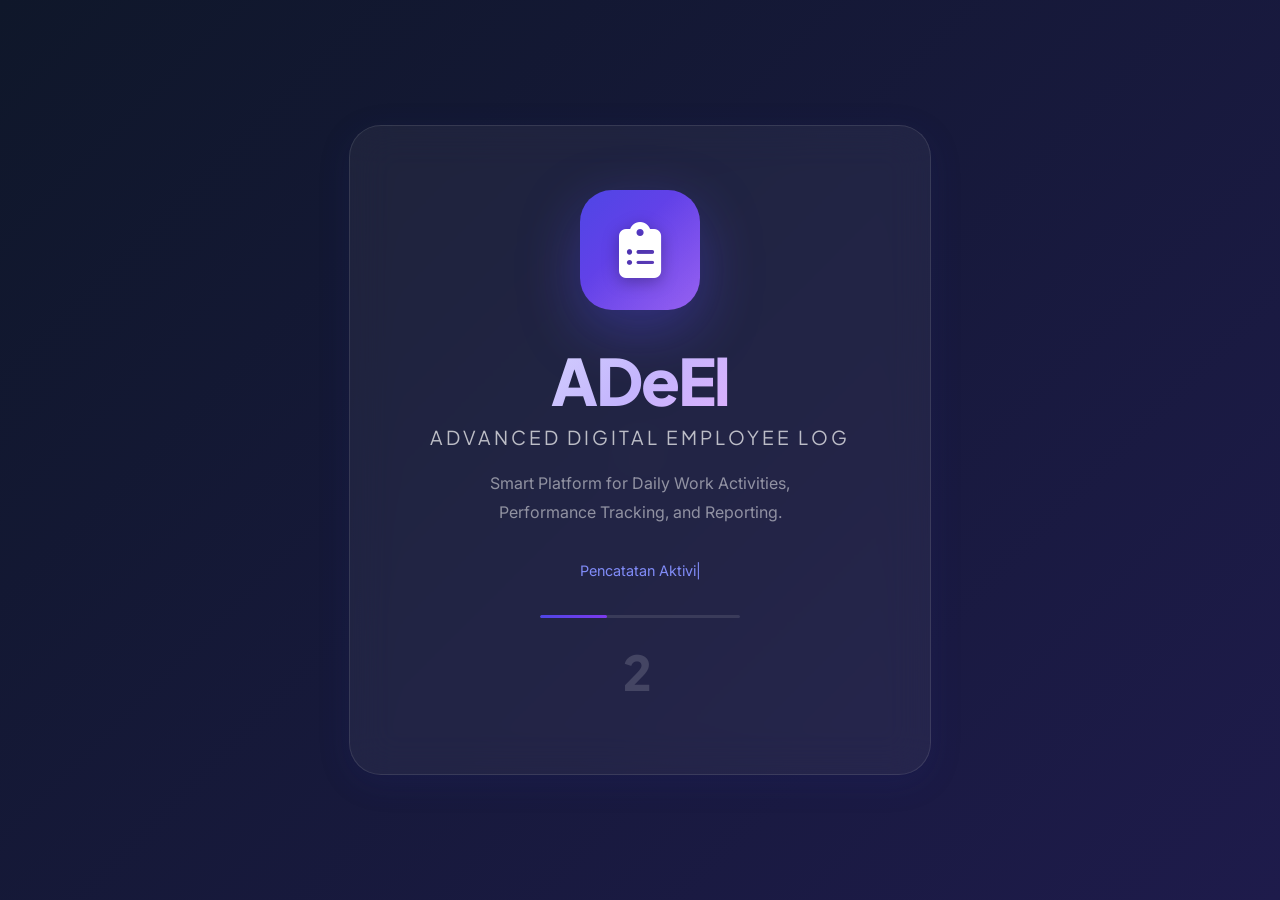
<file: index.html>
﻿<!DOCTYPE html>
<html lang="id">
<head>
    <meta charset="UTF-8">
    <meta name="viewport" content="width=device-width, initial-scale=1.0">
    <title>ADeEl - Advanced Digital Employee Log</title>
    <meta name="description" content="Smart Platform for Daily Work Activities, Performance Tracking, and Reporting.">
    <link rel="icon" href="data:image/svg+xml,<svg xmlns=%22http://www.w3.org/2000/svg%22 viewBox=%220 0 100 100%22><text y=%22.9em%22 font-size=%2290%22>📋</text></svg>">
    <link href="https://cdn.jsdelivr.net/npm/bootstrap@5.3.2/dist/css/bootstrap.min.css" rel="stylesheet">
    <link rel="stylesheet" href="https://cdnjs.cloudflare.com/ajax/libs/font-awesome/6.5.1/css/all.min.css">
    <link rel="stylesheet" href="css/style.css">
    <style>
        .fade-in-up { opacity: 0; transform: translateY(30px); animation: fadeInUp 1s ease forwards; }
        @keyframes fadeInUp { to { opacity: 1; transform: translateY(0); } }
        .delay-1 { animation-delay: 0.3s; }
        .delay-2 { animation-delay: 0.6s; }
        .delay-3 { animation-delay: 0.9s; }
        .delay-4 { animation-delay: 1.2s; }
        .no-select { user-select: none; }
    </style>
</head>
<body class="landing-page no-select" id="landingPage">
    <div class="landing-particle"></div><div class="landing-particle"></div>
    <div class="landing-particle"></div><div class="landing-particle"></div>
    <div class="landing-particle"></div><div class="landing-particle"></div>
    <div class="landing-particle"></div><div class="landing-particle"></div>
    <div class="landing-particle"></div><div class="landing-particle"></div>
    <div class="landing-container">
        <div class="landing-glass">
            <div class="landing-logo fade-in-up">
                <i class="fas fa-clipboard-list"></i>
            </div>
            <h1 class="landing-title fade-in-up delay-1">ADeEl</h1>
            <p class="landing-subtitle fade-in-up delay-2">Advanced Digital Employee Log</p>
            <p class="landing-tagline fade-in-up delay-3">Smart Platform for Daily Work Activities,<br>Performance Tracking, and Reporting.</p>
            <div class="landing-typing fade-in-up delay-3" id="typingText"></div>
            <div class="landing-progress fade-in-up delay-4">
                <div class="landing-progress-bar" id="progressBar"></div>
            </div>
            <div class="landing-countdown" id="countdown">3</div>
        </div>
    </div>
    <script>
        const typingTexts = [
            "Pencatatan Aktivitas Digital",
            "Monitoring Kinerja Real-time",
            "Laporan Otomatis & Akurat",
            "Manajemen ASN & Non ASN",
            "Produktivitas SDM Kesehatan"
        ];
        let typingIndex = 0;
        let charIndex = 0;
        let isDeleting = false;
        const typingEl = document.getElementById("typingText");
        function typeEffect() {
            const currentText = typingTexts[typingIndex];
            if (!isDeleting) {
                typingEl.textContent = currentText.substring(0, charIndex + 1);
                charIndex++;
                if (charIndex === currentText.length) {
                    isDeleting = true;
                    setTimeout(typeEffect, 1500);
                    return;
                }
                setTimeout(typeEffect, 80);
            } else {
                typingEl.textContent = currentText.substring(0, charIndex - 1);
                charIndex--;
                if (charIndex === 0) {
                    isDeleting = false;
                    typingIndex = (typingIndex + 1) % typingTexts.length;
                    setTimeout(typeEffect, 300);
                    return;
                }
                setTimeout(typeEffect, 40);
            }
        }
        typeEffect();
        let count = 3;
        const countdownEl = document.getElementById("countdown");
        const progressBar = document.getElementById("progressBar");
        const timer = setInterval(() => {
            count--;
            countdownEl.textContent = count > 0 ? count : "";
            progressBar.style.width = ((3 - count) / 3 * 100) + "%";
            if (count <= 0) {
                clearInterval(timer);
                countdownEl.style.opacity = "0";
                setTimeout(() => { window.location.href = "dashboard.html"; }, 300);
            }
        }, 1000);
    </script>
</body>
</html>
</file>
<file: css/style.css>
﻿/* ============================================================
   ADeEl - Advanced Digital Employee Log
   Main Stylesheet
   Premium Enterprise UI
   ============================================================ */
@import url('https://fonts.googleapis.com/css2?family=Inter:wght@300;400;500;600;700;800;900&family=Plus+Jakarta+Sans:wght@300;400;500;600;700;800&display=swap');
:root {
    --primary: #4F46E5; --primary-light: #818CF8; --primary-dark: #3730A3;
    --secondary: #7C3AED; --secondary-light: #A78BFA;
    --success: #10B981; --success-light: #6EE7B7;
    --warning: #F59E0B; --warning-light: #FCD34D;
    --danger: #EF4444; --danger-light: #FCA5A5;
    --info: #3B82F6; --info-light: #93C5FD;
    --bg: #F8FAFC; --bg-card: #FFFFFF; --bg-sidebar: #FFFFFF;
    --bg-navbar: #FFFFFF; --text: #1E293B;
    --text-secondary: #64748B; --text-muted: #94A3B8;
    --border: #E2E8F0; --border-light: #F1F5F9;
    --shadow: 0 1px 3px 0 rgba(0,0,0,0.1), 0 1px 2px -1px rgba(0,0,0,0.1);
    --shadow-md: 0 4px 6px -1px rgba(0,0,0,0.1), 0 2px 4px -2px rgba(0,0,0,0.1);
    --shadow-lg: 0 10px 15px -3px rgba(0,0,0,0.1), 0 4px 6px -4px rgba(0,0,0,0.1);
    --shadow-xl: 0 20px 25px -5px rgba(0,0,0,0.1), 0 8px 10px -6px rgba(0,0,0,0.1);
    --glass-bg: rgba(255,255,255,0.7);
    --glass-border: rgba(255,255,255,0.2);
    --glass-shadow: 0 8px 32px 0 rgba(31,38,135,0.15);
    --radius: 16px; --radius-sm: 8px; --radius-lg: 24px; --radius-xl: 32px;
    --transition: all 0.3s cubic-bezier(0.4, 0, 0.2, 1);
    --sidebar-width: 280px; --sidebar-collapsed: 72px;
    --navbar-height: 68px;
    --font: 'Inter', -apple-system, BlinkMacSystemFont, sans-serif;
    --font-heading: 'Plus Jakarta Sans', 'Inter', sans-serif;
}
[data-theme="dark"] {
    --bg: #0F172A; --bg-card: #1E293B; --bg-sidebar: #1E293B;
    --bg-navbar: #1E293B; --text: #F1F5F9;
    --text-secondary: #94A3B8; --text-muted: #64748B;
    --border: #334155; --border-light: #1E293B;
    --shadow: 0 1px 3px 0 rgba(0,0,0,0.3);
    --shadow-md: 0 4px 6px -1px rgba(0,0,0,0.4);
    --shadow-lg: 0 10px 15px -3px rgba(0,0,0,0.4);
    --shadow-xl: 0 20px 25px -5px rgba(0,0,0,0.5);
    --glass-bg: rgba(30,41,59,0.7);
    --glass-border: rgba(255,255,255,0.05);
    --glass-shadow: 0 8px 32px 0 rgba(0,0,0,0.3);
}
*, *::before, *::after { margin: 0; padding: 0; box-sizing: border-box; }
html { scroll-behavior: smooth; font-size: 16px; }
body { font-family: var(--font); background: var(--bg); color: var(--text); line-height: 1.6; min-height: 100vh; overflow-x: hidden; transition: background 0.3s ease, color 0.3s ease; }
a { text-decoration: none; color: var(--primary); transition: var(--transition); }
a:hover { color: var(--primary-dark); }
::-webkit-scrollbar { width: 6px; height: 6px; }
::-webkit-scrollbar-track { background: var(--bg); }
::-webkit-scrollbar-thumb { background: var(--text-muted); border-radius: 3px; }
::-webkit-scrollbar-thumb:hover { background: var(--text-secondary); }
.landing-page { position: relative; min-height: 100vh; display: flex; align-items: center; justify-content: center; overflow: hidden; background: linear-gradient(135deg, #0F172A 0%, #1E1B4B 25%, #312E81 50%, #4C1D95 75%, #0F172A 100%); background-size: 400% 400%; animation: gradientShift 8s ease infinite; }
@keyframes gradientShift { 0% { background-position: 0% 50%; } 50% { background-position: 100% 50%; } 100% { background-position: 0% 50%; } }
.landing-particle { position: absolute; width: 4px; height: 4px; background: rgba(255,255,255,0.3); border-radius: 50%; animation: float 6s ease-in-out infinite; pointer-events: none; }
@keyframes float { 0%, 100% { transform: translateY(0) scale(1); opacity: 0.3; } 50% { transform: translateY(-100px) scale(1.5); opacity: 0.8; } }
.landing-container { position: relative; z-index: 2; text-align: center; padding: 2rem; }
.landing-glass { background: rgba(255,255,255,0.05); backdrop-filter: blur(20px); -webkit-backdrop-filter: blur(20px); border: 1px solid rgba(255,255,255,0.1); border-radius: var(--radius-xl); padding: 4rem 5rem; box-shadow: var(--glass-shadow); animation: fadeInUp 1s ease forwards; }
.landing-logo { width: 120px; height: 120px; margin: 0 auto 2rem; background: linear-gradient(135deg, var(--primary), var(--secondary)); border-radius: 32px; display: flex; align-items: center; justify-content: center; box-shadow: 0 20px 60px rgba(79,70,229,0.4); animation: pulse 2s ease-in-out infinite; position: relative; overflow: hidden; }
.landing-logo::after { content: ""; position: absolute; inset: 0; background: linear-gradient(135deg, transparent 40%, rgba(255,255,255,0.2) 100%); }
.landing-logo i { font-size: 3.5rem; color: white; position: relative; z-index: 1; filter: drop-shadow(0 4px 8px rgba(0,0,0,0.3)); }
.landing-title { font-family: var(--font-heading); font-size: 4rem; font-weight: 900; background: linear-gradient(135deg, #E0E7FF, #C4B5FD, #F0ABFC); -webkit-background-clip: text; -webkit-text-fill-color: transparent; background-clip: text; margin-bottom: 0.25rem; letter-spacing: -2px; animation: glow 2s ease-in-out infinite alternate; }
@keyframes glow { 0% { filter: drop-shadow(0 0 20px rgba(79,70,229,0.3)); } 100% { filter: drop-shadow(0 0 40px rgba(124,58,237,0.6)); } }
.landing-subtitle { font-family: var(--font-heading); font-size: 1.2rem; font-weight: 400; color: rgba(255,255,255,0.7); margin-bottom: 1rem; letter-spacing: 3px; text-transform: uppercase; }
.landing-tagline { font-size: 1rem; color: rgba(255,255,255,0.5); max-width: 500px; margin: 0 auto 2rem; line-height: 1.8; }
.landing-typing { font-size: 0.9rem; color: var(--primary-light); min-height: 24px; margin-bottom: 2rem; }
.landing-typing::after { content: "|"; animation: blink 1s step-end infinite; }
@keyframes blink { 0%, 100% { opacity: 1; } 50% { opacity: 0; } }
.landing-progress { width: 200px; height: 3px; background: rgba(255,255,255,0.1); border-radius: 10px; margin: 0 auto; overflow: hidden; }
.landing-progress-bar { height: 100%; width: 0%; background: linear-gradient(90deg, var(--primary), var(--secondary)); border-radius: 10px; transition: width 0.5s ease; }
.landing-countdown { font-family: var(--font-heading); font-size: 3rem; font-weight: 800; color: rgba(255,255,255,0.15); margin-top: 1rem; letter-spacing: 5px; }
.login-page { min-height: 100vh; display: flex; align-items: center; justify-content: center; background: linear-gradient(135deg, #0F172A 0%, #1E1B4B 50%, #0F172A 100%); position: relative; overflow: hidden; }
.login-page::before { content: ""; position: absolute; width: 400px; height: 400px; background: radial-gradient(circle, rgba(79,70,229,0.15) 0%, transparent 70%); top: -100px; right: -100px; border-radius: 50%; }
.login-page::after { content: ""; position: absolute; width: 300px; height: 300px; background: radial-gradient(circle, rgba(124,58,237,0.15) 0%, transparent 70%); bottom: -50px; left: -50px; border-radius: 50%; }
.login-container { width: 100%; max-width: 440px; padding: 1rem; position: relative; z-index: 2; }
.login-card { background: var(--glass-bg); backdrop-filter: blur(20px); -webkit-backdrop-filter: blur(20px); border: 1px solid var(--glass-border); border-radius: var(--radius-lg); padding: 2.5rem; box-shadow: var(--glass-shadow); }
.login-header { text-align: center; margin-bottom: 2rem; }
.login-logo { width: 72px; height: 72px; background: linear-gradient(135deg, var(--primary), var(--secondary)); border-radius: 20px; display: flex; align-items: center; justify-content: center; margin: 0 auto 1rem; box-shadow: 0 10px 30px rgba(79,70,229,0.3); }
.login-logo i { font-size: 2rem; color: white; }
.login-title { font-family: var(--font-heading); font-size: 1.5rem; font-weight: 800; background: linear-gradient(135deg, var(--primary), var(--secondary)); -webkit-background-clip: text; -webkit-text-fill-color: transparent; background-clip: text; }
.login-subtitle { font-size: 0.85rem; color: var(--text-secondary); margin-top: 0.25rem; }
/* Sidebar */
.sidebar { position: fixed; top: 0; left: 0; width: var(--sidebar-width); height: 100vh; background: var(--bg-sidebar); border-right: 1px solid var(--border); z-index: 1000; transition: width 0.3s cubic-bezier(0.4, 0, 0.2, 1); display: flex; flex-direction: column; overflow: hidden; }
.sidebar.collapsed { width: var(--sidebar-collapsed); }
.sidebar-header { display: flex; align-items: center; gap: 0.75rem; padding: 1rem 1.25rem; height: var(--navbar-height); border-bottom: 1px solid var(--border); flex-shrink: 0; }
.sidebar-logo { width: 42px; height: 42px; background: linear-gradient(135deg, var(--primary), var(--secondary)); border-radius: 12px; display: flex; align-items: center; justify-content: center; flex-shrink: 0; box-shadow: 0 4px 12px rgba(79,70,229,0.3); }
.sidebar-logo i { font-size: 1.2rem; color: white; }
.sidebar-brand { font-family: var(--font-heading); font-weight: 800; font-size: 1.1rem; white-space: nowrap; overflow: hidden; background: linear-gradient(135deg, var(--primary), var(--secondary)); -webkit-background-clip: text; -webkit-text-fill-color: transparent; background-clip: text; }
.sidebar.collapsed .sidebar-brand, .sidebar.collapsed .sidebar-text, .sidebar.collapsed .sidebar-badge { display: none; }
.sidebar-menu { flex: 1; overflow-y: auto; overflow-x: hidden; padding: 1rem 0.75rem; }
.sidebar-group { margin-bottom: 1.5rem; }
.sidebar-group-title { font-size: 0.7rem; font-weight: 700; text-transform: uppercase; letter-spacing: 1.5px; color: var(--text-muted); padding: 0 1rem; margin-bottom: 0.5rem; white-space: nowrap; }
.sidebar-item { display: flex; align-items: center; gap: 0.75rem; padding: 0.7rem 1rem; border-radius: var(--radius-sm); color: var(--text-secondary); font-size: 0.875rem; font-weight: 500; transition: var(--transition); cursor: pointer; white-space: nowrap; position: relative; margin-bottom: 2px; }
.sidebar-item:hover { background: rgba(79,70,229,0.08); color: var(--primary); }
.sidebar-item.active { background: linear-gradient(135deg, rgba(79,70,229,0.12), rgba(124,58,237,0.08)); color: var(--primary); font-weight: 600; }
.sidebar-item.active::before { content: ""; position: absolute; left: 0; top: 50%; transform: translateY(-50%); width: 3px; height: 60%; background: var(--primary); border-radius: 0 4px 4px 0; }
.sidebar-item i { font-size: 1.15rem; width: 24px; text-align: center; flex-shrink: 0; }
.sidebar-footer { padding: 1rem; border-top: 1px solid var(--border); flex-shrink: 0; }
.sidebar-user { display: flex; align-items: center; gap: 0.75rem; padding: 0.5rem; border-radius: var(--radius-sm); cursor: pointer; transition: var(--transition); }
.sidebar-user:hover { background: rgba(79,70,229,0.08); }
.sidebar-avatar { width: 38px; height: 38px; border-radius: 50%; background: linear-gradient(135deg, var(--primary), var(--secondary)); display: flex; align-items: center; justify-content: center; color: white; font-weight: 700; font-size: 0.9rem; flex-shrink: 0; }
.sidebar-user-info { overflow: hidden; }
.sidebar-user-name { font-size: 0.85rem; font-weight: 600; color: var(--text); white-space: nowrap; overflow: hidden; text-overflow: ellipsis; }
.sidebar-user-role { font-size: 0.75rem; color: var(--text-secondary); white-space: nowrap; overflow: hidden; text-overflow: ellipsis; }
.sidebar.collapsed .sidebar-user-info { display: none; }
.sidebar.collapsed .sidebar-group-title { text-align: center; font-size: 0.5rem; padding: 0; overflow: hidden; }
/* ===== TOGGLE BUTTON ===== */
.sidebar-toggle { position: absolute; right: -12px; top: 50%; transform: translateY(-50%); width: 24px; height: 24px; background: var(--bg-card); border: 1px solid var(--border); border-radius: 50%; display: flex; align-items: center; justify-content: center; cursor: pointer; z-index: 10; color: var(--text-secondary); font-size: 0.7rem; box-shadow: var(--shadow); transition: var(--transition); }
.sidebar-toggle:hover { background: var(--primary); color: white; border-color: var(--primary); }
.sidebar.collapsed .sidebar-toggle { transform: translateY(-50%) rotate(180deg); }
/* ===== MAIN CONTENT ===== */
.main-content { flex: 1; margin-left: var(--sidebar-width); transition: margin-left 0.3s cubic-bezier(0.4, 0, 0.2, 1); min-height: 100vh; display: flex; flex-direction: column; }
.sidebar.collapsed ~ .main-content { margin-left: var(--sidebar-collapsed); }
/* ===== TOP NAVBAR ===== */
.top-navbar { height: var(--navbar-height); background: var(--bg-navbar); border-bottom: 1px solid var(--border); display: flex; align-items: center; justify-content: space-between; padding: 0 1.5rem; position: sticky; top: 0; z-index: 999; backdrop-filter: blur(10px); }
.navbar-left { display: flex; align-items: center; gap: 1rem; }
.navbar-menu-btn { width: 40px; height: 40px; border-radius: var(--radius-sm); border: none; background: transparent; color: var(--text-secondary); font-size: 1.2rem; cursor: pointer; display: flex; align-items: center; justify-content: center; transition: var(--transition); }
.navbar-menu-btn:hover { background: rgba(79,70,229,0.08); color: var(--primary); }
.navbar-page-title { font-family: var(--font-heading); font-size: 1.1rem; font-weight: 700; color: var(--text); }
.navbar-right { display: flex; align-items: center; gap: 0.5rem; }
.navbar-btn { width: 40px; height: 40px; border-radius: var(--radius-sm); border: none; background: transparent; color: var(--text-secondary); font-size: 1.1rem; cursor: pointer; display: flex; align-items: center; justify-content: center; transition: var(--transition); position: relative; }
.navbar-btn:hover { background: rgba(79,70,229,0.08); color: var(--primary); }
.navbar-badge { position: absolute; top: 6px; right: 6px; width: 8px; height: 8px; background: var(--danger); border-radius: 50%; }
.navbar-search { position: relative; width: 240px; }
.navbar-search input { width: 100%; padding: 0.5rem 1rem 0.5rem 2.4rem; border-radius: var(--radius-sm); border: 2px solid var(--border); background: var(--bg); color: var(--text); font-size: 0.85rem; transition: var(--transition); }
.navbar-search input:focus { border-color: var(--primary); box-shadow: 0 0 0 3px rgba(79,70,229,0.1); outline: none; }
.navbar-search i { position: absolute; left: 0.75rem; top: 50%; transform: translateY(-50%); color: var(--text-muted); font-size: 0.9rem; }
.page-content { padding: 1.5rem; flex: 1; }
/* ===== STATS CARDS ===== */
.stats-grid { display: grid; grid-template-columns: repeat(auto-fit, minmax(220px, 1fr)); gap: 1rem; margin-bottom: 1.5rem; }
.stats-card { background: var(--bg-card); border: 1px solid var(--border); border-radius: var(--radius); padding: 1.25rem; transition: var(--transition); position: relative; overflow: hidden; }
.stats-card:hover { transform: translateY(-2px); box-shadow: var(--shadow-lg); }
.stats-card-icon { width: 48px; height: 48px; border-radius: 14px; display: flex; align-items: center; justify-content: center; font-size: 1.3rem; margin-bottom: 0.75rem; }
.stats-card-icon.primary { background: rgba(79,70,229,0.12); color: var(--primary); }
.stats-card-icon.success { background: rgba(16,185,129,0.12); color: var(--success); }
.stats-card-icon.warning { background: rgba(245,158,11,0.12); color: var(--warning); }
.stats-card-icon.info { background: rgba(59,130,246,0.12); color: var(--info); }
.stats-card-icon.danger { background: rgba(239,68,68,0.12); color: var(--danger); }
.stats-card-icon.secondary { background: rgba(124,58,237,0.12); color: var(--secondary); }
.stats-card-label { font-size: 0.8rem; color: var(--text-secondary); font-weight: 500; margin-bottom: 0.25rem; }
.stats-card-value { font-family: var(--font-heading); font-size: 1.75rem; font-weight: 800; color: var(--text); line-height: 1.2; }
.stats-card-change { display: inline-flex; align-items: center; gap: 0.25rem; font-size: 0.75rem; font-weight: 600; margin-top: 0.25rem; }
.stats-card-change.up { color: var(--success); }
.stats-card-change.down { color: var(--danger); }
.card { background: var(--bg-card); border: 1px solid var(--border); border-radius: var(--radius); transition: var(--transition); margin-bottom: 1.25rem; }
.card:hover { box-shadow: var(--shadow-md); }
.card-header { background: transparent; border-bottom: 1px solid var(--border); padding: 1.15rem 1.25rem; display: flex; align-items: center; justify-content: space-between; border-radius: var(--radius) var(--radius) 0 0; }
.card-title { font-family: var(--font-heading); font-size: 0.95rem; font-weight: 700; color: var(--text); margin: 0; }
.card-body { padding: 1.25rem; }
.card-footer { background: transparent; border-top: 1px solid var(--border); padding: 1rem 1.25rem; border-radius: 0 0 var(--radius) var(--radius); }
.glass-card { background: var(--glass-bg); backdrop-filter: blur(20px); -webkit-backdrop-filter: blur(20px); border: 1px solid var(--glass-border); border-radius: var(--radius); padding: 1.5rem; box-shadow: var(--glass-shadow); }
.table-container { overflow-x: auto; }
.table { width: 100%; border-collapse: separate; border-spacing: 0; font-size: 0.85rem; }
.table thead th { background: var(--bg); color: var(--text-secondary); font-weight: 600; font-size: 0.75rem; text-transform: uppercase; letter-spacing: 0.5px; padding: 0.75rem 1rem; border-bottom: 2px solid var(--border); white-space: nowrap; }
.table tbody td { padding: 0.75rem 1rem; border-bottom: 1px solid var(--border-light); color: var(--text); vertical-align: middle; }
.table tbody tr { transition: var(--transition); }
.table tbody tr:hover { background: rgba(79,70,229,0.04); }
.table tbody tr:last-child td { border-bottom: none; }
.badge { padding: 0.35em 0.75em; font-weight: 600; font-size: 0.75rem; border-radius: 20px; }
.bg-primary { background: var(--primary) !important; }
.bg-success { background: var(--success) !important; }
.bg-warning { background: var(--warning) !important; color: #1E293B !important; }
.bg-danger { background: var(--danger) !important; }
.bg-info { background: var(--info) !important; }
.btn { border-radius: var(--radius-sm); font-weight: 600; font-size: 0.85rem; padding: 0.5rem 1rem; transition: var(--transition); display: inline-flex; align-items: center; gap: 0.5rem; }
.btn-primary { background: linear-gradient(135deg, var(--primary), var(--primary-dark)); border: none; color: white; box-shadow: 0 4px 15px rgba(79,70,229,0.3); }
.btn-primary:hover { transform: translateY(-2px); box-shadow: 0 6px 20px rgba(79,70,229,0.4); background: linear-gradient(135deg, var(--primary-dark), var(--primary)); }
.btn-outline-primary { border: 2px solid var(--primary); color: var(--primary); background: transparent; }
.btn-outline-primary:hover { background: var(--primary); color: white; transform: translateY(-1px); box-shadow: 0 4px 12px rgba(79,70,229,0.3); }
.btn-sm { padding: 0.3rem 0.75rem; font-size: 0.8rem; }
.btn-lg { padding: 0.75rem 1.5rem; font-size: 1rem; }
.btn-ghost { background: transparent; border: none; color: var(--text-secondary); }
.btn-ghost:hover { background: rgba(79,70,229,0.08); color: var(--primary); }
.btn-icon { width: 36px; height: 36px; padding: 0; display: inline-flex; align-items: center; justify-content: center; border-radius: var(--radius-sm); }
.floating-btn { position: fixed; bottom: 2rem; right: 2rem; width: 56px; height: 56px; border-radius: 50%; background: linear-gradient(135deg, var(--primary), var(--secondary)); color: white; border: none; font-size: 1.5rem; cursor: pointer; box-shadow: 0 8px 25px rgba(79,70,229,0.4); transition: var(--transition); z-index: 100; display: flex; align-items: center; justify-content: center; }
.floating-btn:hover { transform: translateY(-3px) scale(1.05); box-shadow: 0 12px 35px rgba(79,70,229,0.5); }
.modal-content { background: var(--bg-card); border: 1px solid var(--border); border-radius: var(--radius); box-shadow: var(--shadow-xl); }
.modal-header { border-bottom: 1px solid var(--border); padding: 1.25rem 1.5rem; }
.modal-title { font-family: var(--font-heading); font-weight: 700; font-size: 1.1rem; }
.modal-body { padding: 1.5rem; }
.modal-footer { border-top: 1px solid var(--border); padding: 1rem 1.5rem; }
.form-control, .form-select { border-radius: var(--radius-sm); border: 2px solid var(--border); background: var(--bg); color: var(--text); font-size: 0.875rem; padding: 0.55rem 0.85rem; transition: var(--transition); }
.form-control:focus, .form-select:focus { border-color: var(--primary); box-shadow: 0 0 0 3px rgba(79,70,229,0.12); }
.form-label { font-size: 0.8rem; font-weight: 600; color: var(--text-secondary); margin-bottom: 0.4rem; }
.form-text { font-size: 0.75rem; color: var(--text-muted); }
/* DataTables */
.dataTables_wrapper .dataTables_filter { margin-bottom: 0.75rem; }
.dataTables_wrapper .dataTables_filter input { border-radius: var(--radius-sm) !important; border: 2px solid var(--border) !important; background: var(--bg) !important; color: var(--text) !important; padding: 0.4rem 0.75rem !important; font-size: 0.85rem !important; margin-left: 0.5rem !important; }
.dataTables_wrapper .dataTables_filter input:focus { border-color: var(--primary) !important; box-shadow: 0 0 0 3px rgba(79,70,229,0.12) !important; }
.dataTables_wrapper .dataTables_info { font-size: 0.8rem; color: var(--text-secondary); }
.dataTables_wrapper .dataTables_paginate .paginate_button { border-radius: var(--radius-sm) !important; padding: 0.3rem 0.75rem !important; margin: 0 2px !important; border: 1px solid var(--border) !important; background: var(--bg-card) !important; color: var(--text) !important; font-size: 0.8rem !important; }
.dataTables_wrapper .dataTables_paginate .paginate_button.current { background: var(--primary) !important; border-color: var(--primary) !important; color: white !important; }
.dataTables_wrapper select { border-radius: var(--radius-sm) !important; border: 2px solid var(--border) !important; background: var(--bg) !important; color: var(--text) !important; padding: 0.25rem 1.5rem 0.25rem 0.5rem !important; }
/* Toast */
.toast-container { position: fixed; top: 1rem; right: 1rem; z-index: 9999; display: flex; flex-direction: column; gap: 0.5rem; }
.toast-custom { background: var(--bg-card); border: 1px solid var(--border); border-radius: var(--radius-sm); padding: 1rem 1.25rem; box-shadow: var(--shadow-lg); display: flex; align-items: center; gap: 0.75rem; min-width: 320px; animation: slideInRight 0.3s ease; backdrop-filter: blur(10px); }
@keyframes slideInRight { from { transform: translateX(100%); opacity: 0; } to { transform: translateX(0); opacity: 1; } }
.toast-custom.success { border-left: 4px solid var(--success); }
.toast-custom.error { border-left: 4px solid var(--danger); }
.toast-custom.warning { border-left: 4px solid var(--warning); }
.toast-custom.info { border-left: 4px solid var(--info); }
.toast-icon { font-size: 1.3rem; }
.toast-content { flex: 1; }
.toast-title { font-size: 0.85rem; font-weight: 600; color: var(--text); }
.toast-message { font-size: 0.8rem; color: var(--text-secondary); margin-top: 2px; }
.toast-close { cursor: pointer; color: var(--text-muted); font-size: 1rem; transition: var(--transition); background: none; border: none; }
.toast-close:hover { color: var(--text); }
/* Skeleton */
.skeleton { background: linear-gradient(90deg, var(--border) 25%, rgba(79,70,229,0.05) 50%, var(--border) 75%); background-size: 200% 100%; animation: shimmer 1.5s ease-in-out infinite; border-radius: var(--radius-sm); }
@keyframes shimmer { 0% { background-position: -200% 0; } 100% { background-position: 200% 0; } }
.skeleton-card { height: 120px; border-radius: var(--radius); }
.skeleton-text { height: 14px; margin-bottom: 8px; width: 60%; }
.skeleton-avatar { width: 48px; height: 48px; border-radius: 50%; }
.chart-container { position: relative; width: 100%; min-height: 250px; }
.calendar-activity { display: grid; grid-template-columns: repeat(7, 1fr); gap: 4px; }
.calendar-day { aspect-ratio: 1; border-radius: var(--radius-sm); background: var(--border-light); display: flex; align-items: center; justify-content: center; font-size: 0.7rem; color: var(--text-secondary); cursor: pointer; transition: var(--transition); }
.calendar-day:hover { transform: scale(1.1); }
.calendar-day.has-activity { background: rgba(79,70,229,0.15); color: var(--primary); font-weight: 600; }
.calendar-day.today { background: var(--primary); color: white; font-weight: 700; }
.activity-list { display: flex; flex-direction: column; gap: 0.75rem; }
.activity-item { display: flex; align-items: flex-start; gap: 0.75rem; padding: 0.75rem; border-radius: var(--radius-sm); transition: var(--transition); }
.activity-item:hover { background: rgba(79,70,229,0.04); }
.activity-dot { width: 10px; height: 10px; border-radius: 50%; margin-top: 6px; flex-shrink: 0; }
.activity-content { flex: 1; }
.activity-text { font-size: 0.85rem; color: var(--text); margin-bottom: 0.15rem; }
.activity-time { font-size: 0.75rem; color: var(--text-muted); }
.score-circle { width: 120px; height: 120px; border-radius: 50%; display: flex; align-items: center; justify-content: center; flex-direction: column; background: conic-gradient(var(--primary) 0deg, var(--border) 0deg); }
.score-value { font-family: var(--font-heading); font-size: 2rem; font-weight: 800; color: var(--text); }
.score-label { font-size: 0.65rem; color: var(--text-secondary); text-transform: uppercase; letter-spacing: 0.5px; }
/* Responsive */
@media (max-width: 1200px) { .stats-grid { grid-template-columns: repeat(auto-fit, minmax(180px, 1fr)); } }
@media (max-width: 992px) {
.sidebar { transform: translateX(-100%); width: var(--sidebar-width) !important; }
.sidebar.mobile-open { transform: translateX(0); }
.sidebar-overlay { position: fixed; inset: 0; background: rgba(0,0,0,0.5); z-index: 999; opacity: 0; visibility: hidden; transition: var(--transition); }
.sidebar-overlay.show { opacity: 1; visibility: visible; }
.main-content { margin-left: 0 !important; }
.landing-glass { padding: 2rem 1.5rem; }
.landing-title { font-size: 2.5rem; }
.landing-subtitle { font-size: 0.9rem; }
.navbar-search { width: 160px; }
}
@media (max-width: 768px) {
.page-content { padding: 1rem; }
.stats-grid { grid-template-columns: repeat(2, 1fr); }
.landing-title { font-size: 2rem; }
.landing-logo { width: 80px; height: 80px; }
.landing-logo i { font-size: 2.5rem; }
.login-card { padding: 1.5rem; }
}
@media (max-width: 576px) {
.stats-grid { grid-template-columns: 1fr; }
.navbar-search { display: none; }
.top-navbar { padding: 0 1rem; }
.landing-title { font-size: 1.6rem; }
}
.gradient-text { background: linear-gradient(135deg, var(--primary), var(--secondary)); -webkit-background-clip: text; -webkit-text-fill-color: transparent; background-clip: text; }
.gradient-bg { background: linear-gradient(135deg, var(--primary), var(--secondary)); }
.hover-lift { transition: var(--transition); }
.hover-lift:hover { transform: translateY(-3px); box-shadow: var(--shadow-lg); }
.cursor-pointer { cursor: pointer; }
.empty-state { text-align: center; padding: 3rem 1rem; }
.empty-state i { font-size: 3rem; color: var(--text-muted); margin-bottom: 1rem; }
.empty-state h5 { font-size: 1.1rem; color: var(--text); margin-bottom: 0.5rem; }
.empty-state p { font-size: 0.85rem; color: var(--text-secondary); max-width: 300px; margin: 0 auto; }
.progress { height: 8px; border-radius: 10px; background: var(--border-light); }
.progress-bar { border-radius: 10px; background: linear-gradient(90deg, var(--primary), var(--secondary)); }
.status-dot { width: 8px; height: 8px; border-radius: 50%; display: inline-block; margin-right: 4px; }
.status-dot.success { background: var(--success); }
.status-dot.warning { background: var(--warning); }
.status-dot.danger { background: var(--danger); }
.status-dot.info { background: var(--info); }
.upload-zone { border: 2px dashed var(--border); border-radius: var(--radius); padding: 2rem; text-align: center; cursor: pointer; transition: var(--transition); }
.upload-zone:hover, .upload-zone.dragover { border-color: var(--primary); background: rgba(79,70,229,0.04); }
.upload-zone i { font-size: 2rem; color: var(--text-muted); margin-bottom: 0.5rem; }
.upload-zone p { font-size: 0.85rem; color: var(--text-secondary); margin: 0; }
@media print {
.sidebar, .top-navbar, .floating-btn, .no-print { display: none !important; }
.main-content { margin-left: 0 !important; }
.card { border: 1px solid #ddd !important; box-shadow: none !important; }
body { background: white !important; color: black !important; }
}
.form-floating { margin-bottom: 1rem; }
.form-floating > .form-control { border-radius: var(--radius-sm); border: 2px solid var(--border); background: var(--bg); color: var(--text); font-size: 0.9rem; padding: 1rem 0.75rem; height: auto; min-height: 52px; transition: var(--transition); }
.form-floating > .form-control:focus { border-color: var(--primary); box-shadow: 0 0 0 3px rgba(79,70,229,0.15); }
.form-floating > .form-control-plaintext ~ label, .form-floating > .form-control:focus ~ label, .form-floating > .form-control:not(:placeholder-shown) ~ label { opacity: 0.75; transform: scale(0.85) translateY(-0.75rem) translateX(0.15rem); background: var(--bg-card); padding: 0 0.5rem; color: var(--primary); height: auto; }
.form-floating > label { color: var(--text-secondary); font-size: 0.85rem; padding: 1rem 0.75rem; }
.form-floating > .form-control.is-invalid { border-color: var(--danger); box-shadow: 0 0 0 3px rgba(239,68,68,0.15); }
</file>
